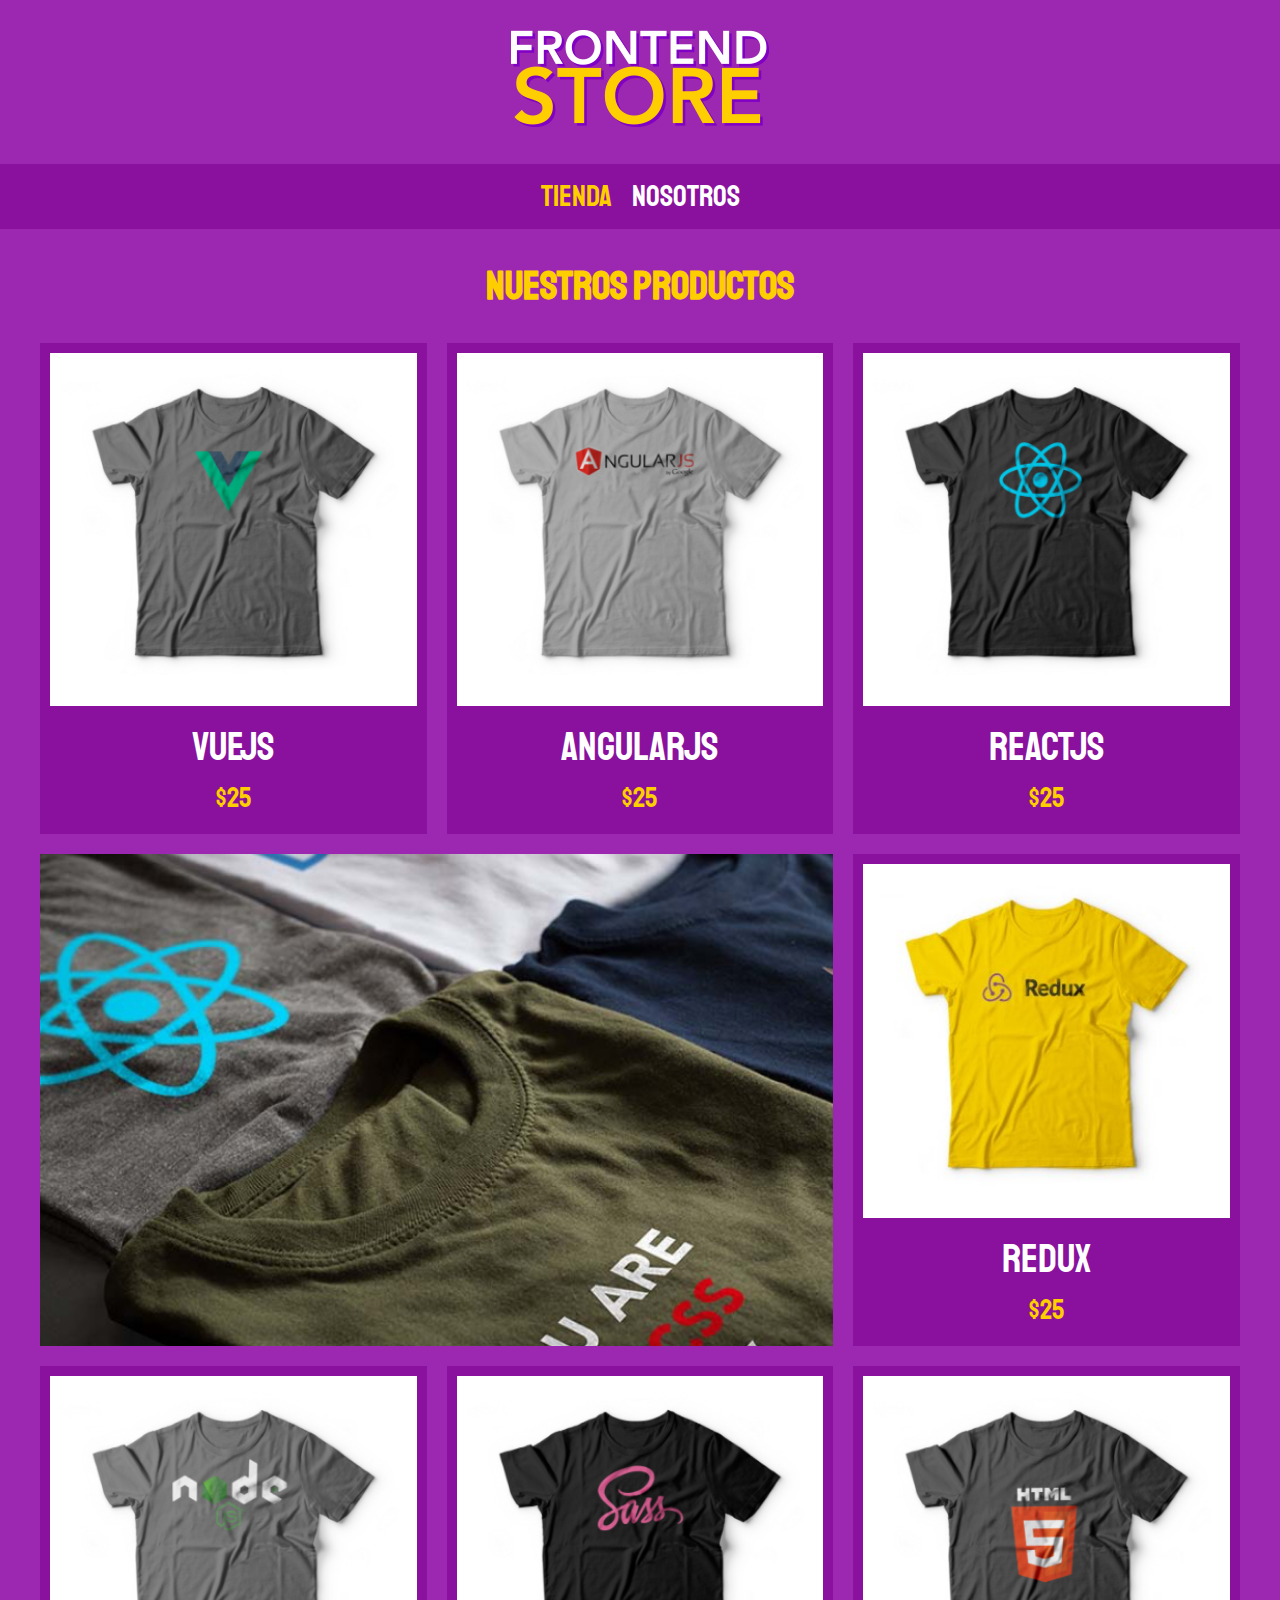
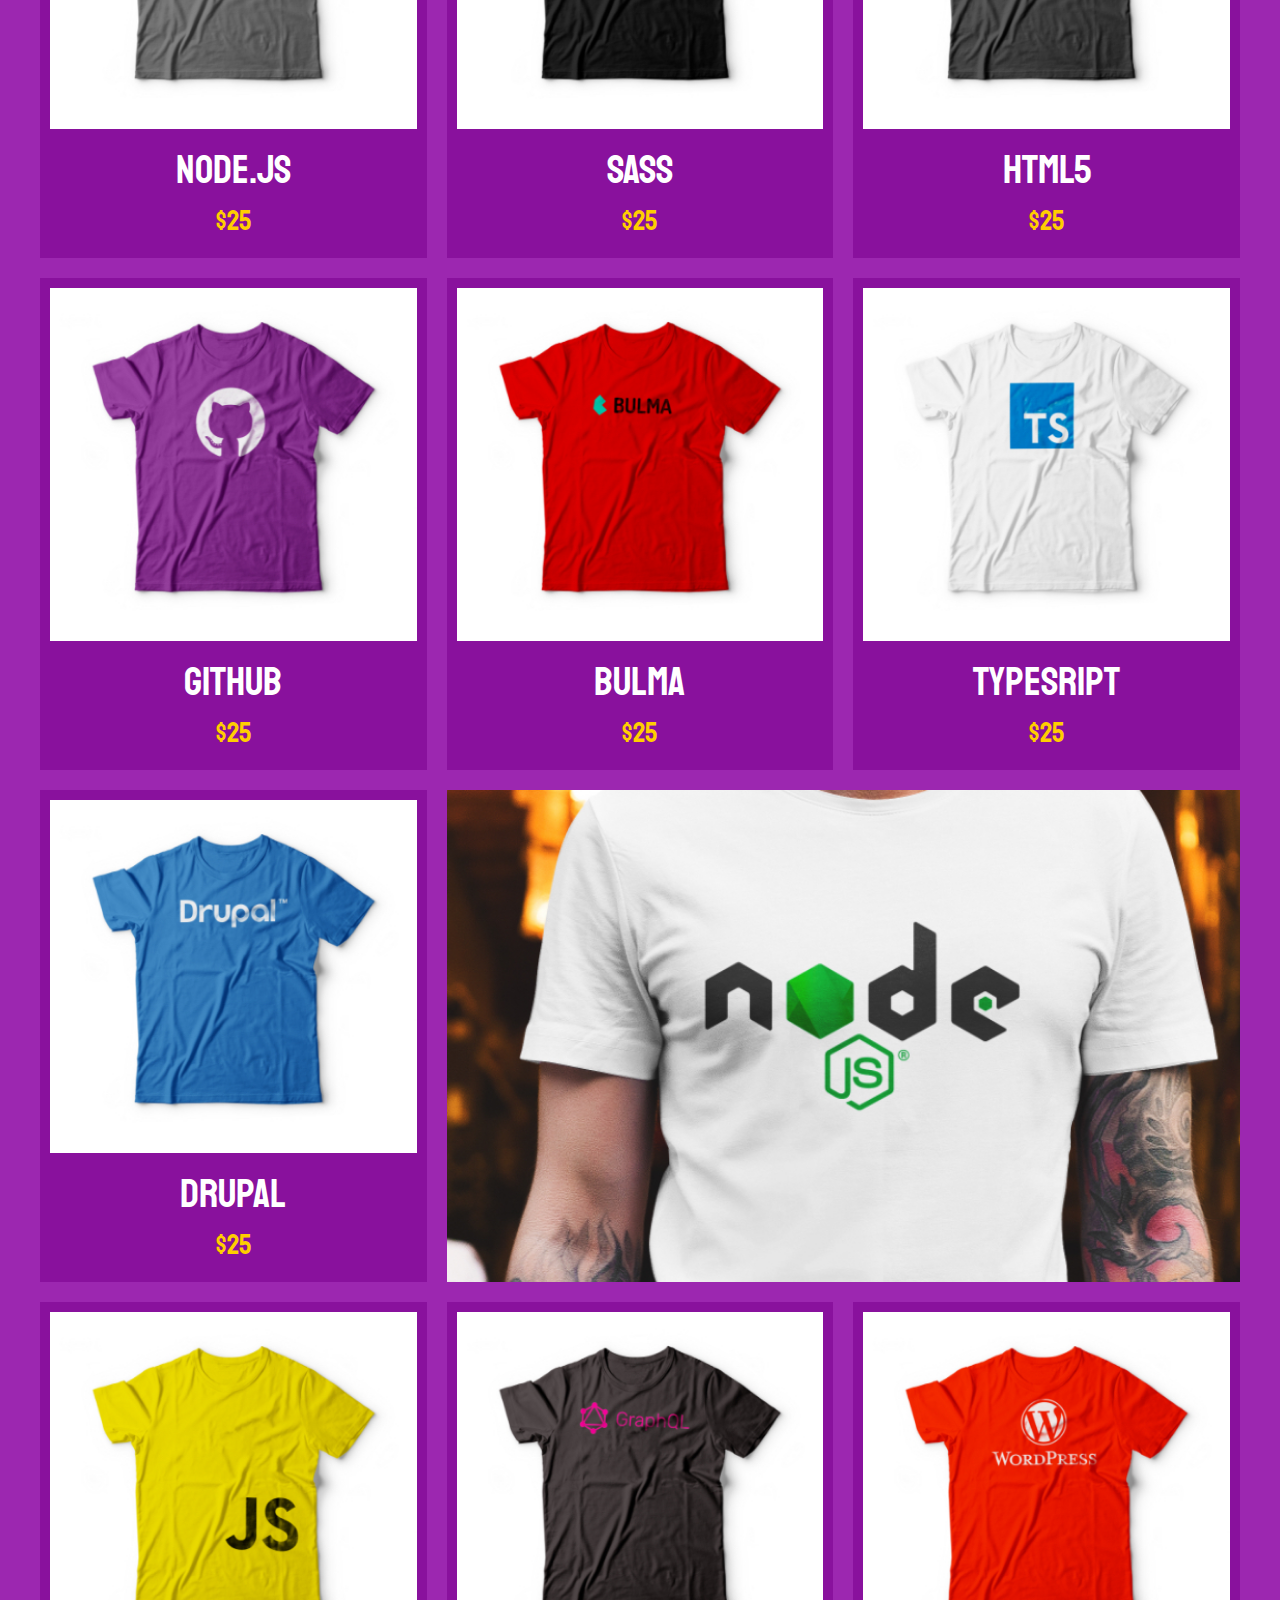
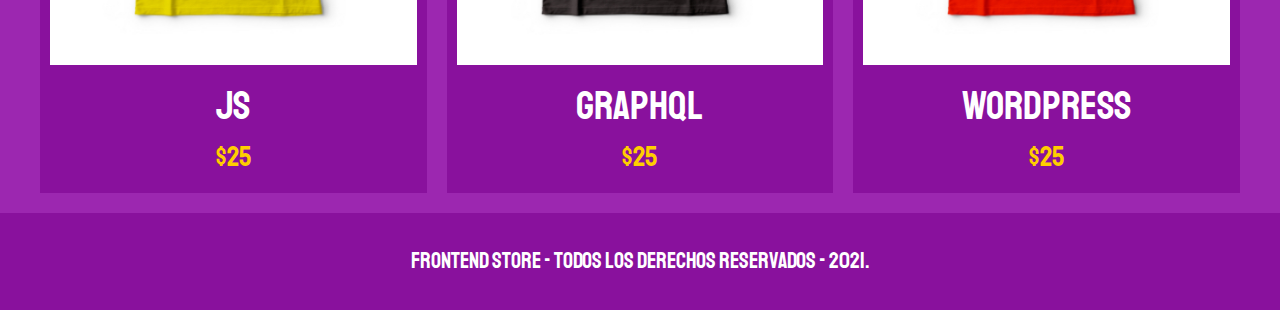
<file: index.html>
<!DOCTYPE html>
<html lang="en">
<head>
    <meta charset="UTF-8">
    <meta name="viewport" content="width=device-width, initial-scale=1.0">
    <link rel="stylesheet" href="css/normalize.css">
    <link href="https://fonts.googleapis.com/css2?family=Staatliches&display=swap" rel="stylesheet">
    <link rel="stylesheet" href="css/estilos.css">
    <title>Frontend Store</title>

</head>
<body>
    <header class="header">
        <a href="index.html">
            <img class="header__logo" src="img/logo.png" alt="Logotipo">
        </a>

    </header>
    <nav class="navegacion">
        <a class="navegacion__enlaces navegacion__enlaces--activo" href="index.html">Tienda</a>
        <a class="navegacion__enlaces" href="nosotros.html">Nosotros</a>
    </nav>

    <main class="contenedor">
        <h1>Nuestros productos</h1>

        <div class="grid">
            <div class="producto">
                <a href="producto.html"><img class="producto__imagen" src="img/1.jpg" alt="imagen camisa"></a>
                <div class="produco__informacion">
                    <p class="producto__nombre">VueJS</p>
                    <p class="producto__precio">$25</p>
                </div>

            </div> <!-- Fin de clase producto -->
            <div class="producto">
                <a href="producto.html"><img class="producto__imagen" src="img/2.jpg" alt="imagen camisa"></a>
                <div class="produco__informacion">
                    <p class="producto__nombre">AngularJS</p>
                    <p class="producto__precio">$25</p>
                </div>

            </div> <!-- Fin de clase producto -->
            <div class="producto">
                <a href="producto.html"><img class="producto__imagen" src="img/3.jpg" alt="imagen camisa"></a>
                <div class="produco__informacion">
                    <p class="producto__nombre">ReactJS</p>
                    <p class="producto__precio">$25</p>
                </div>

            </div> <!-- Fin de clase producto -->
            <div class="producto">
                <a href="producto.html"><img class="producto__imagen" src="img/4.jpg" alt="imagen camisa"></a>
                <div class="produco__informacion">
                    <p class="producto__nombre">Redux</p>
                    <p class="producto__precio">$25</p>
                </div>

            </div> <!-- Fin de clase producto -->
            <div class="producto">
                <a href="producto.html"><img class="producto__imagen" src="img/5.jpg" alt="imagen camisa"></a>
                <div class="produco__informacion">
                    <p class="producto__nombre">Node.JS</p>
                    <p class="producto__precio">$25</p>
                </div>

            </div> <!-- Fin de clase producto -->
            <div class="producto">
                <a href="producto.html"><img class="producto__imagen" src="img/6.jpg" alt="imagen camisa"></a>
                <div class="produco__informacion">
                    <p class="producto__nombre">Sass</p>
                    <p class="producto__precio">$25</p>
                </div>

            </div> <!-- Fin de clase producto -->
            <div class="producto">
                <a href="producto.html"><img class="producto__imagen" src="img/7.jpg" alt="imagen camisa"></a>
                <div class="produco__informacion">
                    <p class="producto__nombre">HTML5</p>
                    <p class="producto__precio">$25</p>
                </div>

            </div> <!-- Fin de clase producto -->
            <div class="producto">
                <a href="producto.html"><img class="producto__imagen" src="img/8.jpg" alt="imagen camisa"></a>
                <div class="produco__informacion">
                    <p class="producto__nombre">GitHub</p>
                    <p class="producto__precio">$25</p>
                </div>

            </div> <!-- Fin de clase producto -->
            <div class="producto">
                <a href="producto.html"><img class="producto__imagen" src="img/9.jpg" alt="imagen camisa"></a>
                <div class="produco__informacion">
                    <p class="producto__nombre">Bulma</p>
                    <p class="producto__precio">$25</p>
                </div>

            </div> <!-- Fin de clase producto -->
            <div class="producto">
                <a href="producto.html"><img class="producto__imagen" src="img/10.jpg" alt="imagen camisa"></a>
                <div class="produco__informacion">
                    <p class="producto__nombre">TypeSript</p>
                    <p class="producto__precio">$25</p>
                </div>

            </div> <!-- Fin de clase producto -->
            <div class="producto">
                <a href="producto.html"><img class="producto__imagen" src="img/11.jpg" alt="imagen camisa"></a>
                <div class="produco__informacion">
                    <p class="producto__nombre">Drupal</p>
                    <p class="producto__precio">$25</p>
                </div>

            </div> <!-- Fin de clase producto -->
            <div class="producto">
                <a href="producto.html"><img class="producto__imagen" src="img/12.jpg" alt="imagen camisa"></a>
                <div class="produco__informacion">
                    <p class="producto__nombre">JS</p>
                    <p class="producto__precio">$25</p>
                </div>

            </div> <!-- Fin de clase producto -->
            <div class="producto">
                <a href="producto.html"><img class="producto__imagen" src="img/13.jpg" alt="imagen camisa"></a>
                <div class="produco__informacion">
                    <p class="producto__nombre">GraphQL</p>
                    <p class="producto__precio">$25</p>
                </div>

            </div> <!-- Fin de clase producto -->
            <div class="producto">
                <a href="producto.html"><img class="producto__imagen" src="img/14.jpg" alt="imagen camisa"></a>
                <div class="produco__informacion">
                    <p class="producto__nombre">Wordpress</p>
                    <p class="producto__precio">$25</p>
                </div>

            </div> <!-- Fin de clase producto -->

            <div class="grafico grafico--camisas"></div>
            <div class="grafico grafico--node"></div>
        </div>
    </main>

    <footer class="footer">
        <p class="footer__texto">FrontEnd Store - Todos los derechos reservados - 2021. </p>
    </footer>
</body>
</html>
</file>
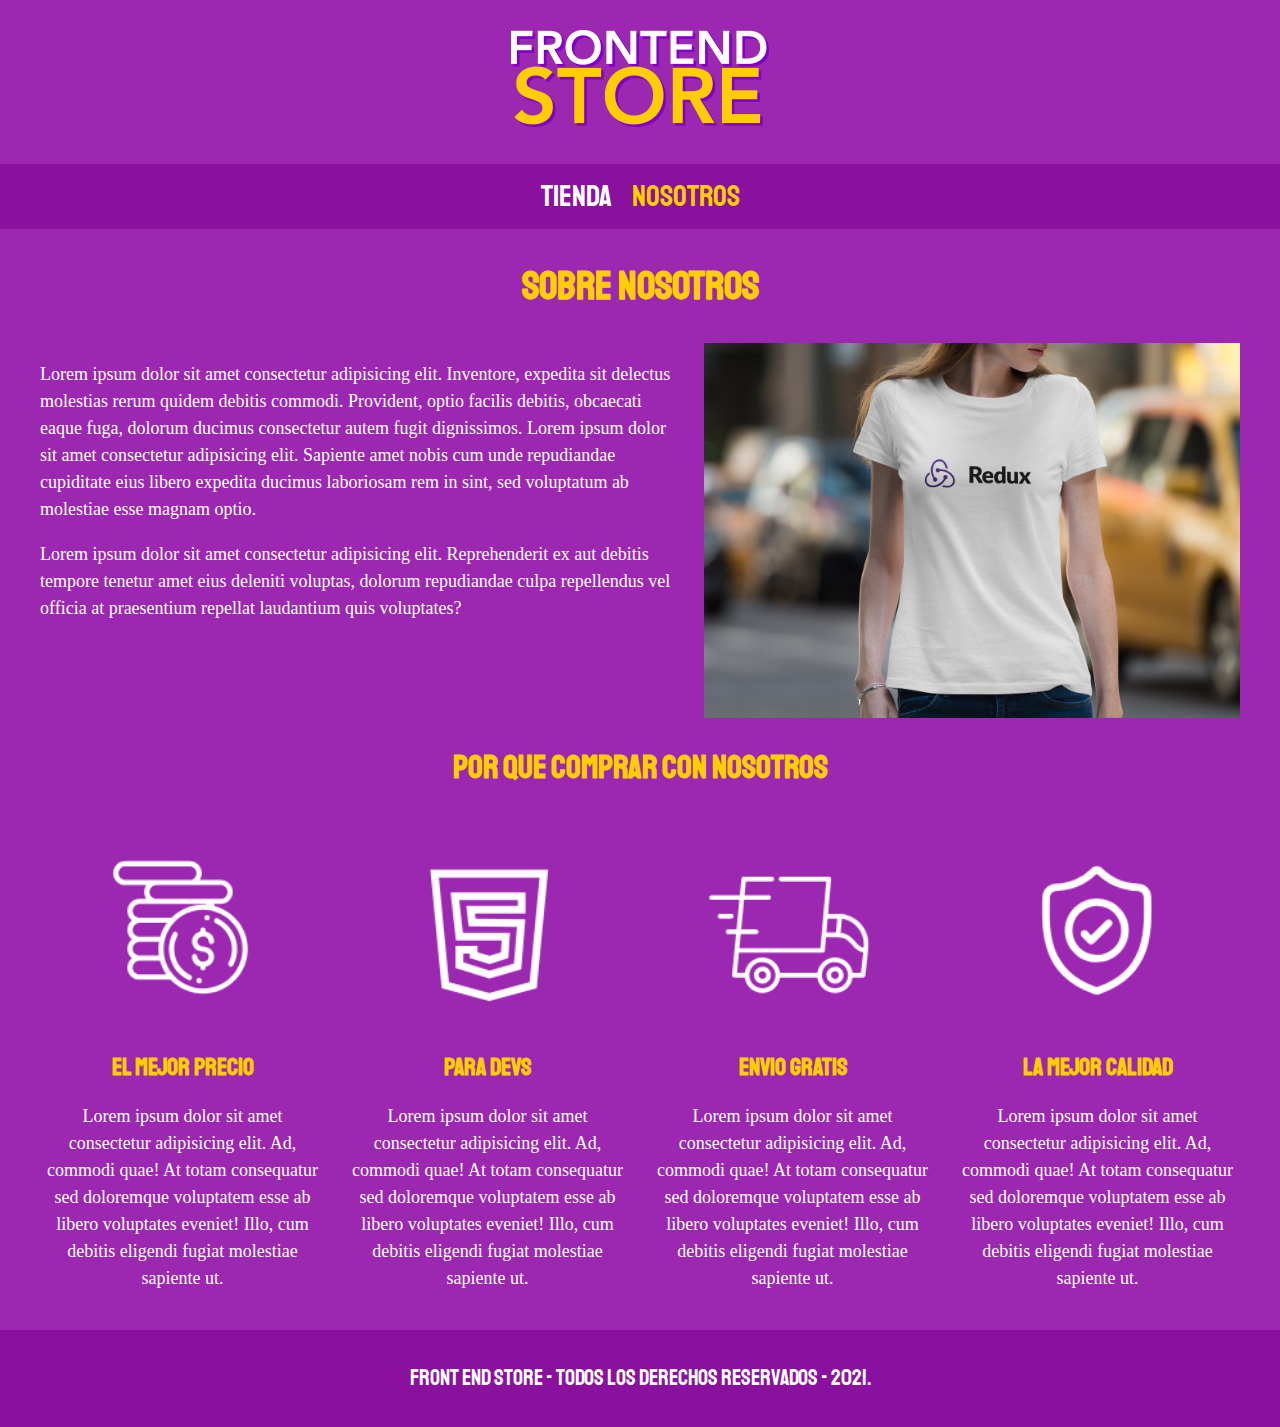
<file: nosotros.html>
<!DOCTYPE html>
<html lang="en">
<head>
    <meta charset="UTF-8">
    <meta name="viewport" content="width=device-width, initial-scale=1.0">
    <link rel="stylesheet" href="css/normalize.css">
    <link href="https://fonts.googleapis.com/css2?family=Staatliches&display=swap" rel="stylesheet">
    <link rel="stylesheet" href="css/estilos.css">
    <title>Frontend Store</title>

</head>
<body>
    <header class="header">
        <a href="index.html">
            <img class="header__logo"  src="img/logo.png" alt="Logotipo">
        </a>

    </header>
    <nav class="navegacion">
        <a class="navegacion__enlaces" href="index.html">Tienda</a>
        <a class="navegacion__enlaces navegacion__enlaces--activo" href="nosotros.html">Nosotros</a>
    </nav>

    <main class="contenedor">
        <h1>Sobre Nosotros</h1>

        <div class="nosotros">
            <div class="nosotros__contenido">
                <p>Lorem ipsum dolor sit amet consectetur adipisicing elit. Inventore, expedita sit delectus molestias rerum quidem debitis commodi. Provident, optio facilis debitis, obcaecati eaque fuga, dolorum ducimus consectetur autem fugit dignissimos. Lorem ipsum dolor sit amet consectetur adipisicing elit. Sapiente amet nobis cum unde repudiandae cupiditate eius libero expedita ducimus laboriosam rem in sint, sed voluptatum ab molestiae esse magnam optio.</p>
                <p>Lorem ipsum dolor sit amet consectetur adipisicing elit. Reprehenderit ex aut debitis tempore tenetur amet eius deleniti voluptas, dolorum repudiandae culpa repellendus vel officia at praesentium repellat laudantium quis voluptates?</p>
                
            </div>

            <img class="nosotros__imagen"  src="img/nosotros.jpg" alt="Imagen nosotros">

        </div>
    </main>

    <section class="contenedor comprar">
        <h2 class="comprar__titulo">Por que comprar con nosotros</h2>

        <div class="bloques">
            <div class="bloque">
                <img class="bloque__imagen" src="img/icono_1.png" alt="Por que comprar">
                <h3 class="bloque__titulo">El mejor precio</h3>
                <p>Lorem ipsum dolor sit amet consectetur adipisicing elit. Ad, commodi quae! At totam consequatur sed doloremque voluptatem esse ab libero voluptates eveniet! Illo, cum debitis eligendi fugiat molestiae sapiente ut.</p>
            </div> <!-- bloque -->

            <div class="bloque">
                <img class="bloque__imagen" src="img/icono_2.png" alt="Por que comprar">
                <h3 class="bloque__titulo">Para Devs</h3>
                <p>Lorem ipsum dolor sit amet consectetur adipisicing elit. Ad, commodi quae! At totam consequatur sed doloremque voluptatem esse ab libero voluptates eveniet! Illo, cum debitis eligendi fugiat molestiae sapiente ut.</p>
            </div> <!-- bloque -->

            <div class="bloque">
                <img class="bloque__imagen" src="img/icono_3.png" alt="Por que comprar">
                <h3 class="bloque__titulo">Envio gratis</h3>
                <p>Lorem ipsum dolor sit amet consectetur adipisicing elit. Ad, commodi quae! At totam consequatur sed doloremque voluptatem esse ab libero voluptates eveniet! Illo, cum debitis eligendi fugiat molestiae sapiente ut.</p>
            </div> <!-- bloque -->

            <div class="bloque">
                <img class="bloque__imagen" src="img/icono_4.png" alt="Por que comprar">
                <h3 class="bloque__titulo">La mejor calidad</h3>
                <p>Lorem ipsum dolor sit amet consectetur adipisicing elit. Ad, commodi quae! At totam consequatur sed doloremque voluptatem esse ab libero voluptates eveniet! Illo, cum debitis eligendi fugiat molestiae sapiente ut.</p>
            </div> <!-- bloque -->
        </div> <!-- bloques -->
    </section>

    <footer class="footer">
        <p class="footer__texto">Front End Store - Todos los derechos reservados - 2021. </p>
    </footer>
</body>
</html>
</file>
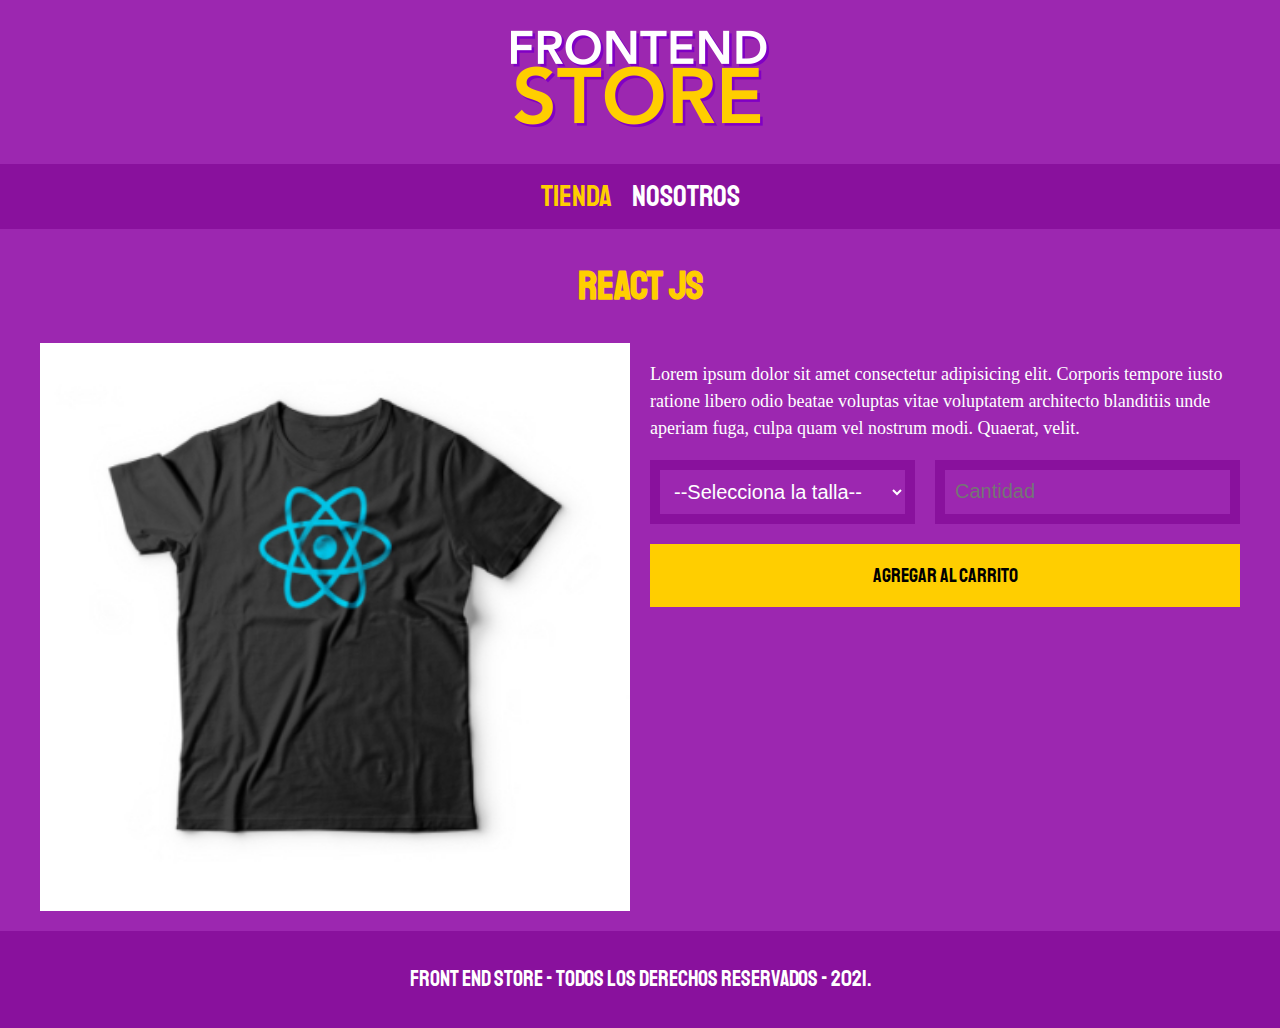
<file: producto.html>
<!DOCTYPE html>
<html lang="en">
<head>
    <meta charset="UTF-8">
    <meta name="viewport" content="width=device-width, initial-scale=1.0">
    <link rel="stylesheet" href="css/normalize.css">
    <link href="https://fonts.googleapis.com/css2?family=Staatliches&display=swap" rel="stylesheet">
    <link rel="stylesheet" href="css/estilos.css">
    <title>Frontend Store</title>

</head>
<body>
    <header class="header">
        <a href="index.html">
            <img class="header__logo" src="img/logo.png" alt="Logotipo">
        </a>

    </header>
    <nav class="navegacion">
        <a class="navegacion__enlaces navegacion__enlaces--activo" href="index.html">Tienda</a>
        <a class="navegacion__enlaces" href="nosotros.html">Nosotros</a>
    </nav>

    <main class="contenedor">
        <h1>React JS</h1>

        <div class="camisa">
            <img class="camisa__imagen" src="img/3.jpg" alt="Imagen del producto">

            <div class="camisa__contenido">
                <p>Lorem ipsum dolor sit amet consectetur adipisicing elit. Corporis tempore iusto ratione libero odio beatae voluptas vitae voluptatem architecto blanditiis unde aperiam fuga, culpa quam vel nostrum modi. Quaerat, velit.</p>

                <form class="formulario">
                    <select class="formulario__campo">
                        <option disabled selected>--Selecciona la talla--</option>
                        <option>Chica</option>
                        <option>Mediana</option>
                        <option>Grande</option>
                    </select>
                    <input class="formulario__campo" type="number" placeholder="Cantidad" min="1">
                    <input class="formulario__submit" type="submit" value="Agregar al carrito">
                </form>
            </div>
        </div>
    </main>

    <footer class="footer">
        <p class="footer__texto">Front End Store - Todos los derechos reservados - 2021. </p>
    </footer>
</body>
</html>
</file>
<file: css/estilos.css>
:root{
    --primario: #9c27b0;
    --primariooscuro: #89119d;
    --secundario: #ffce00;
    --secundariooscuro: rgb(233,287,2);
    --blanco: #fff;
    --negro: #000;

    --fuenteprincipal: 'Staatliches', cursive;
}

/* apply a natural box layout model to all elements, but allowing components to change */

html {
  box-sizing: border-box;
  font-size: 62.5%;
}
*, *:before, *:after {
  box-sizing: inherit;
}

/* Globales */

body{
    background-color: var(--primario);
    font-size: 1.6rem;
    line-height: 1.5;
}

p{
    font-size: 1.8rem;
    color: var(--blanco);
}

a{
    text-decoration: none;
}

img{
    max-width: 100%;
    width: 100%;
}

.contenedor{
    max-width: 120rem;
    margin: 0 auto;
}

h1, h2, h3{
    text-align: center;
    color: var(--secundario);
    font-family: var(--fuenteprincipal);
}

h1{
    font-size: 4rem;
}

h2{
    font-size: 3.2rem;
}

h3{
    font-size: 2.4rem;
}

/* Header */

.header{
    display: flex;
    justify-content: center;
}

.header__logo{
    margin: 3rem 0;
}

/* footer */

.footer{
    background-color: var(--primariooscuro);
    margin-top: 2rem;
    padding: 1rem 0;
}
.footer__texto{
    text-align: center;
    font-family: var(--fuenteprincipal);
    font-size: 2.2rem;
}

/* navegacion */

.navegacion{
    background-color: var(--primariooscuro);
    padding: 1rem 0;
    display: flex;
    justify-content: center;
    gap: 2rem;
}

.navegacion__enlaces{
    font-family: var(--fuenteprincipal);
    color: var(--blanco);
    font-size: 3rem;
}

.navegacion__enlaces--activo,
.navegacion__enlaces:hover{
    color: var(--secundario);
}

/* Grid */

.grid{
    display: grid;
    grid-template-columns: repeat(2, 1fr);
    
    gap: 2rem;
}

@media (min-width: 768px) {
    .grid{
        grid-template-columns: repeat(3, 1fr);
    }
}

/* Productos */

.producto{
    background-color: var(--primariooscuro);
    padding: 1rem;
}



.producto__informacion{
    
}

.producto__nombre{
    font-size: 4rem;
}

.producto__precio{
    font-size: 2.8rem;
    color: var(--secundario);
}

.producto__nombre,
.producto__precio{
    font-family: var(--fuenteprincipal);
    margin: 1rem 0;
    text-align: center;
    line-height: 1.2;
}


/* Graficos */

.grafico{
    min-height: 30rem;
    background-size: cover;
}

.grafico--camisas{
    grid-row: 2/3;
    grid-column: 1/3;
    background-image: url(../img/grafico1.jpg);
    background-repeat: no-repeat;
}

.grafico--node{
    background-image: url(../img/grafico2.jpg);
    background-repeat: no-repeat;
    grid-column: 1/3;
    grid-row: 8/9;
}

@media (min-width: 768px) {
    .grafico--node{
        grid-row: 5/6;
        grid-column: 2/4;
        background-image: url(../img/grafico2.jpg);
        background-repeat: no-repeat;
    }
}

/* Nosotros */

.nosotros{
    display: grid;
    grid-template-rows: repeat(2, auto);
}

@media (min-width: 768px) {
    .nosotros{
        
        grid-template-columns: repeat(2, auto);
        column-gap: 2rem;
    }
}


.nosotros__contenido{
    
}

.nosotros__imagen{
    grid-row: 1/2;
    
}

@media (min-width: 768px) {
    .nosotros__imagen{
        grid-column: 2/3;
    }
}

/* Bloques */


.bloques{
    display: grid;
    grid-template-columns: repeat(2, 1fr);
    gap: 2rem;
}
@media (min-width: 768px) {
    .bloques{
        grid-template-columns: repeat(4, 1fr);
    }
}

.bloque{
    text-align: center;
}



.bloque__titulo{
    margin: 0;
}

/* Pagina del producto */

@media (min-width: 768px) {
    .camisa{
        display: grid;
        grid-template-columns: repeat(2, 1fr);
        column-gap: 2rem;
    }
}

.formulario{
    display: grid;
    grid-template-columns: repeat(2, 1fr);
    gap: 2rem;
}

.formulario__campo{
    border: 1rem solid var(--primariooscuro);
    padding: 1rem;
    background-color: transparent;
    color: var(--blanco);
    font-size: 2rem;
    font-family: Arial, Helvetica, sans-serif;
    padding: 1rem;
}

.formulario__submit{
    background-color: var(--secundario);
    border: none;
    font-size: 2rem;
    font-family: var(--fuenteprincipal);
    padding: 2rem;
    transition: background-color .3s ease;
    grid-column: 1/3;
}
.formulario__submit:hover{
    cursor: pointer;
    background-color: var(--secundariooscuro);
}
</file>
